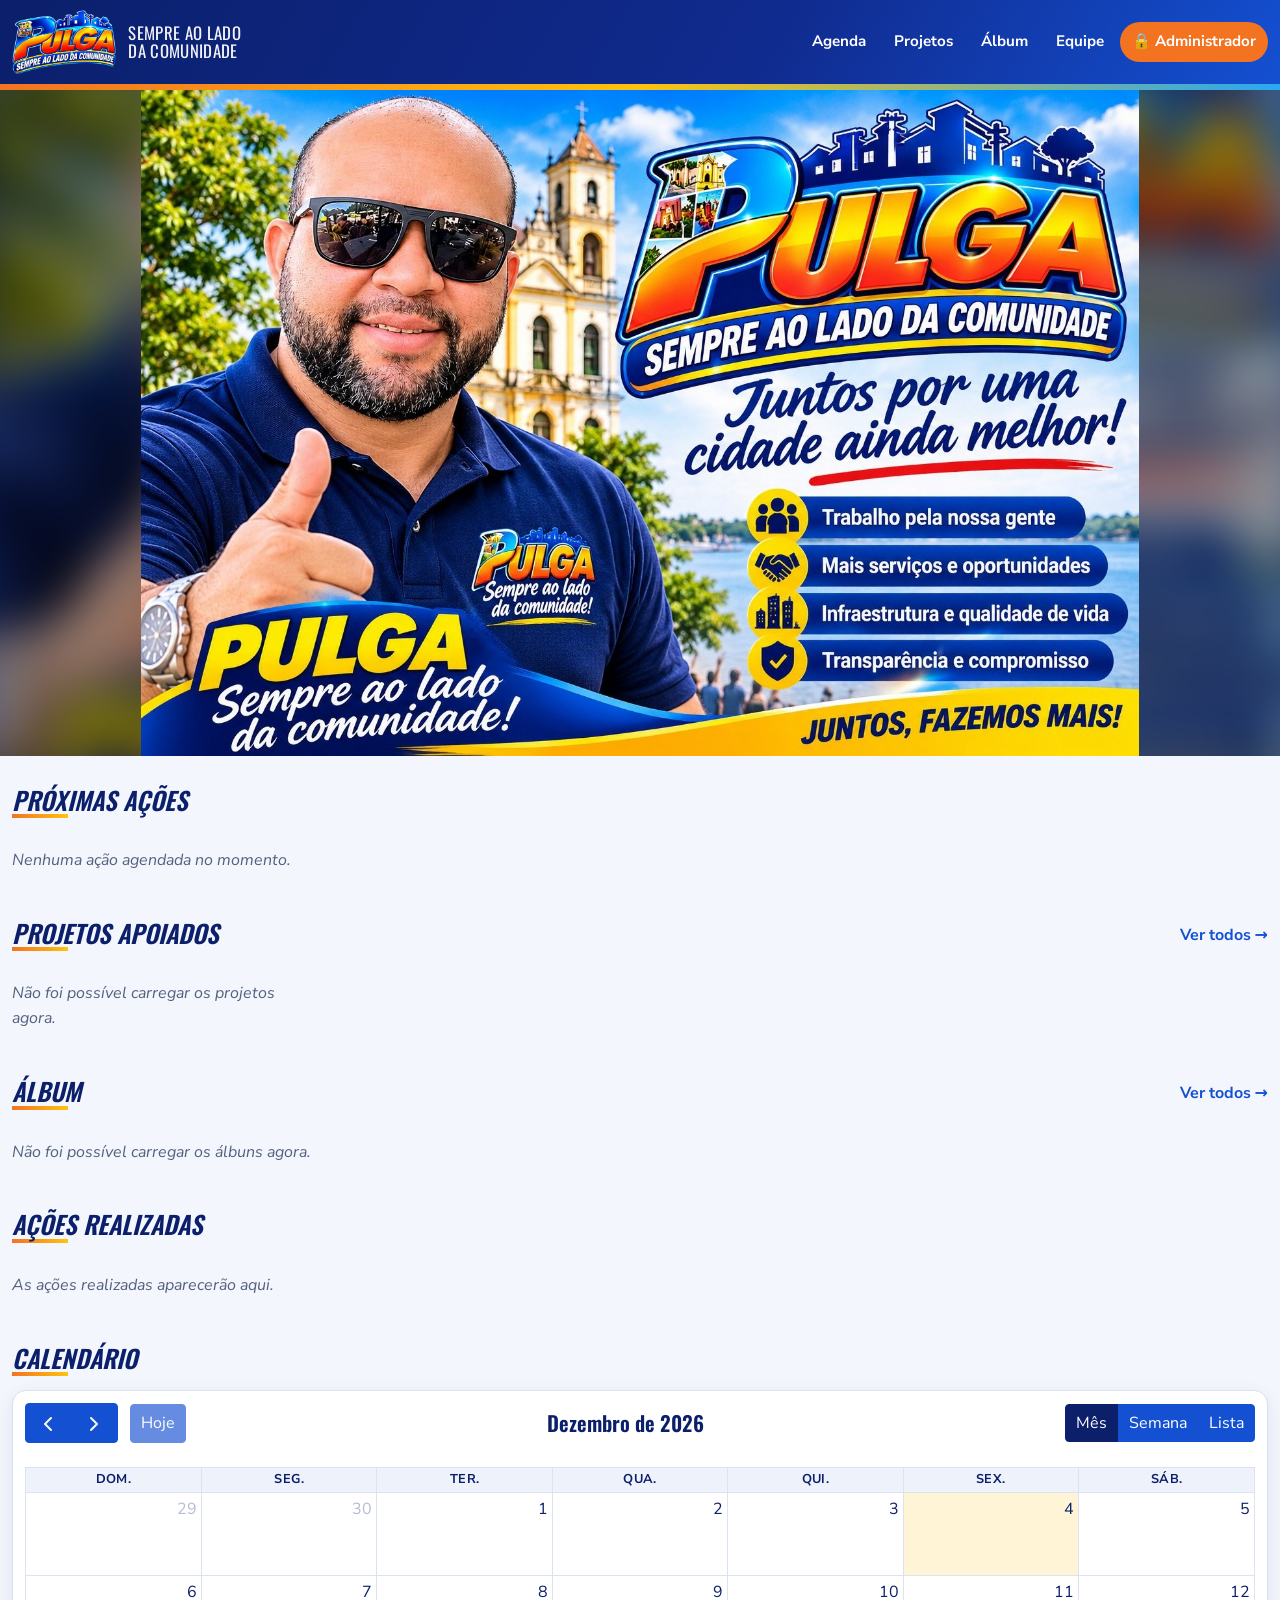
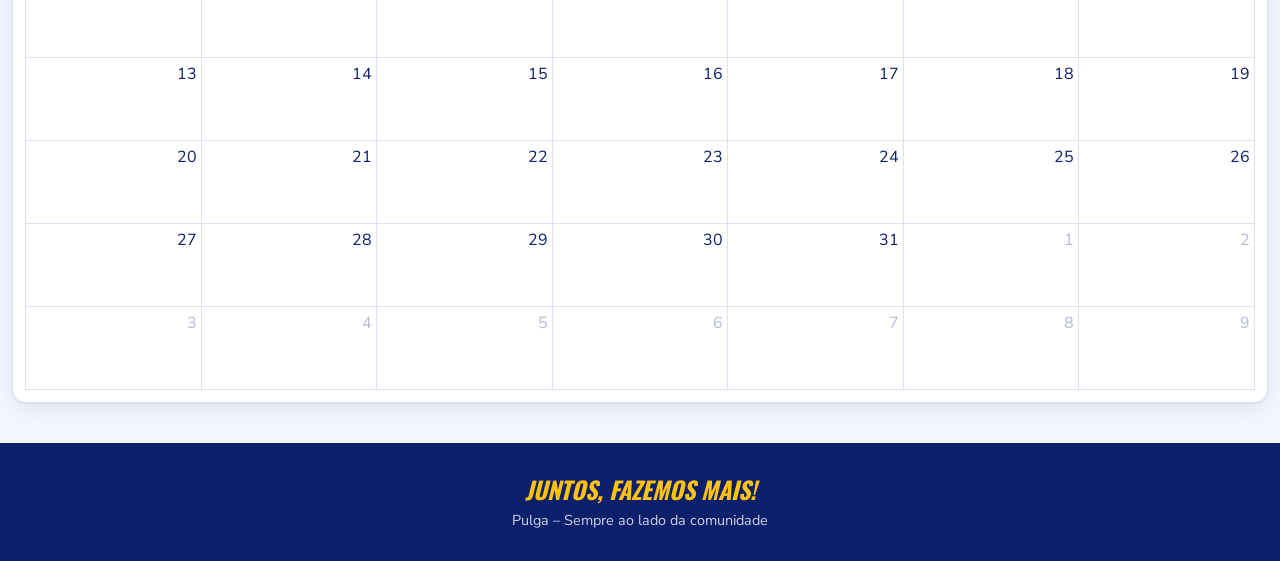
<file: index.html>
<!doctype html>
<html lang="pt-BR">
<head>
  <meta charset="utf-8">
  <meta name="viewport" content="width=device-width, initial-scale=1">
  <title>Pulga – Sempre ao lado da comunidade</title>
  <meta name="description" content="Agenda, projetos e ações do Pulga. Sempre ao lado da comunidade.">
  <meta property="og:title" content="Pulga – Sempre ao lado da comunidade">
  <meta property="og:description" content="Agenda, projetos e ações do Pulga.">
  <meta property="og:image" content="assets/arte-oficial.jpg">
  <link rel="icon" href="assets/logo-pulga.png">
  <link rel="preconnect" href="https://fonts.googleapis.com">
  <link rel="preconnect" href="https://fonts.gstatic.com" crossorigin>
  <link rel="stylesheet" href="https://fonts.googleapis.com/css2?family=Nunito+Sans:wght@400;700;800&family=Oswald:wght@500;600;700&display=swap">
  <link rel="stylesheet" href="css/estilo.css">
</head>
<body>
  <header id="topo"></header>

  <!-- Carrossel de fotos (largura toda). As fotos são cadastradas no Administrador. -->
  <div id="carrossel" class="carrossel" aria-roledescription="carrossel" aria-label="Fotos em destaque">
    <div class="carrossel-trilho">
      <div class="slide ativo"><div class="slide-fundo" style="background-image:url(assets/cartaz-pulga.jpg)"></div>
        <img src="assets/cartaz-pulga.jpg" alt="Pulga – Sempre ao lado da comunidade. Juntos por uma cidade ainda melhor!"></div>
    </div>
  </div>

  <main class="container">

    <div id="aviso-demo" class="aviso-teste" hidden>
      <strong>⚠️ VERSÃO DE TESTE: ainda não está ligada ao banco de dados</strong>
      Os eventos marcados como "(exemplo)" são só para mostrar como o site fica.
    </div>

    <section id="secao-agora" hidden>
      <div class="titulo-secao"><span class="pulso"></span><h2>Acontecendo agora</h2></div>
      <div id="lista-agora" class="grade"></div>
    </section>

    <section id="agenda">
      <div class="titulo-secao"><h2>Próximas ações</h2></div>
      <div id="lista-proximas" class="grade"></div>
    </section>

    <section>
      <div class="titulo-secao"><h2>Projetos apoiados</h2><a class="ver-mais" href="projetos.html">Ver todos →</a></div>
      <div id="lista-projetos" class="grade-albuns"></div>
    </section>

    <section>
      <div class="titulo-secao"><h2>Álbum</h2><a class="ver-mais" href="albuns.html">Ver todos →</a></div>
      <div id="lista-albuns" class="grade-albuns"></div>
    </section>

    <section>
      <div class="titulo-secao"><h2>Ações realizadas</h2></div>
      <div id="lista-passadas" class="grade"></div>
    </section>

    <section>
      <div class="titulo-secao"><h2>Calendário</h2></div>
      <div id="calendario"></div>
    </section>
  </main>

  <footer id="rodape"></footer>

  <dialog id="detalhes">
    <div class="dialog-corpo">
      <span id="d-etiqueta" class="etiqueta"></span>
      <h2 id="d-titulo"></h2>
      <p><strong>Quando:</strong> <span id="d-quando"></span></p>
      <p id="d-local-linha"><strong>Onde:</strong> <span id="d-local"></span></p>
      <p id="d-descricao"></p>
      <div class="acoes">
        <a id="d-album" class="botao" href="#" hidden>📌 Ver o projeto</a>
        <button class="botao secundario" onclick="document.getElementById('detalhes').close()">Fechar</button>
      </div>
    </div>
  </dialog>

  <script src="vendor/fullcalendar.min.js"></script>
  <script src="vendor/fullcalendar-pt-br.min.js"></script>
  <script src="vendor/supabase.js"></script>
  <script src="js/config.js"></script>
  <script src="js/layout.js"></script>
  <script src="js/db.js"></script>
  <script src="js/albuns.js"></script>
  <script src="js/carrossel.js"></script>
  <script src="js/publico.js"></script>
</body>
</html>
</file>
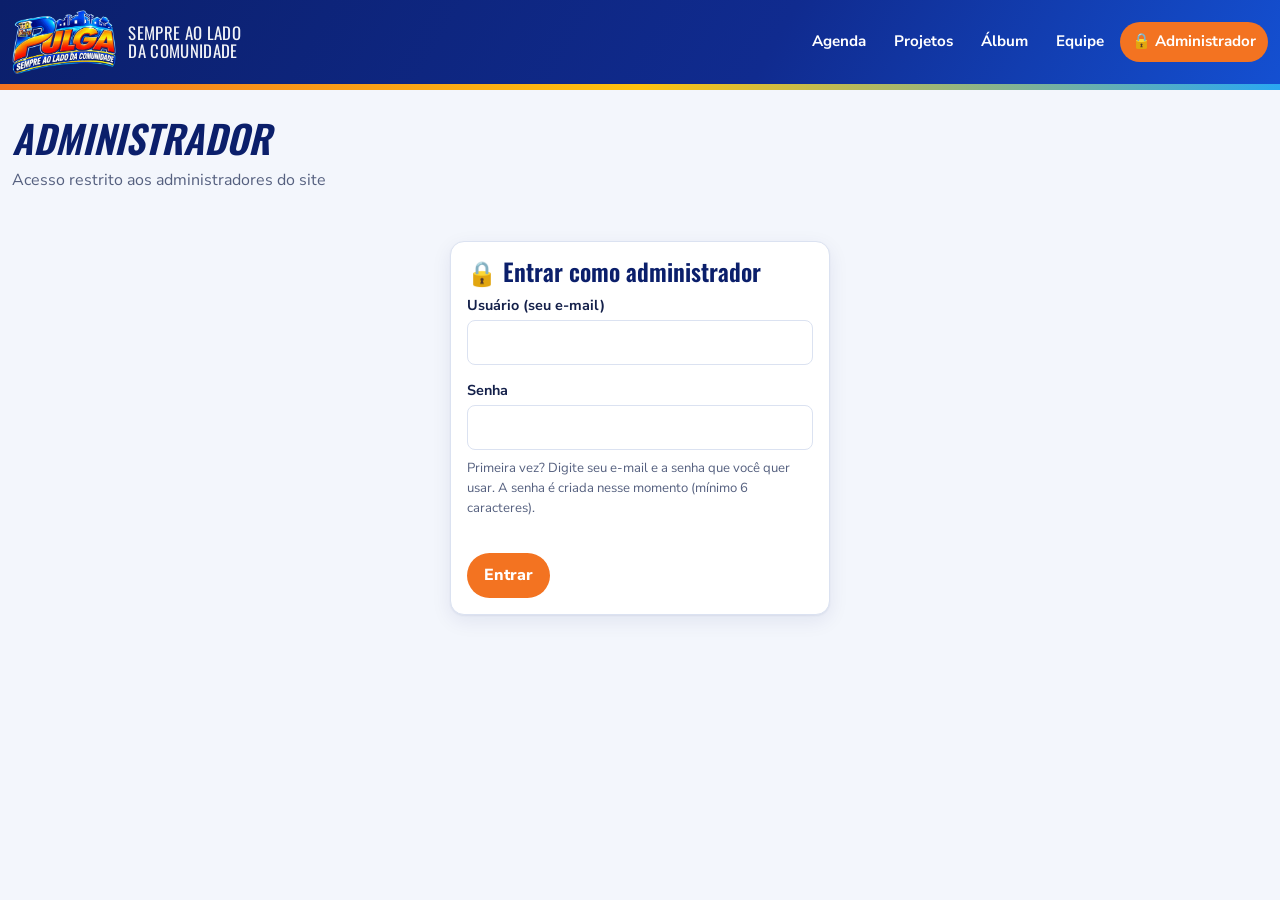
<file: admin.html>
<!doctype html>
<html lang="pt-BR">
<head>
  <meta charset="utf-8">
  <meta name="viewport" content="width=device-width, initial-scale=1">
  <title>Administrador – Pulga</title>
  <meta name="robots" content="noindex">
  <link rel="icon" href="assets/logo-pulga.png">
  <link rel="stylesheet" href="https://fonts.googleapis.com/css2?family=Nunito+Sans:wght@400;700;800&family=Oswald:wght@500;600;700&display=swap">
  <link rel="stylesheet" href="css/estilo.css">
</head>
<body>
  <header id="topo"></header>

  <main class="container">
    <div class="faixa" style="display:flex;justify-content:space-between;align-items:end;gap:12px;flex-wrap:wrap">
      <div><h1>Administrador</h1><p id="usuario-logado">Acesso restrito aos administradores do site</p></div>
      <button id="btn-sair" class="botao secundario pequeno" hidden>Sair</button>
    </div>
    <div id="aviso-demo" class="aviso-teste" hidden>
      <strong>⚠️ VERSÃO DE TESTE: ainda não está ligada ao banco de dados</strong>
      Esta cópia serve só para você ver como o site funciona. Nada do que você cadastrar aqui vai para a internet, e as senhas não são conferidas.
      O site de verdade passa a funcionar depois que o Supabase for ligado (estamos fazendo isso juntos).
    </div>

    <!-- LOGIN -->
    <div id="tela-login" class="cartao login" hidden>
      <h2>🔒 Entrar como administrador</h2>
      <form id="form-login">
        <div class="campo"><label for="l-email">Usuário (seu e-mail)</label><input id="l-email" type="email" required autocomplete="username"></div>
        <div class="campo"><label for="l-senha">Senha</label><input id="l-senha" type="password" minlength="6" required autocomplete="current-password"></div>
        <p class="dica" style="margin-top:-6px">Primeira vez? Digite seu e-mail e a senha que você quer usar. A senha é criada nesse momento (mínimo 6 caracteres).</p>
        <p id="erro-login" class="erro"></p>
        <button class="botao" type="submit">Entrar</button>
      </form>
    </div>

    <!-- PAINEL -->
    <div id="tela-painel" hidden>
      <nav class="abas">
        <button class="aba ativa" data-aba="eventos">📅 Agenda</button>
        <button class="aba" data-aba="carrossel">🖼️ Carrossel</button>
        <button class="aba" data-aba="projetos">📌 Projetos</button>
        <button class="aba" data-aba="albuns">📷 Álbuns e fotos</button>
        <button class="aba" data-aba="colaboradores">👥 Equipe</button>
        <button class="aba" data-aba="participantes">Participantes</button>
        <button class="aba" data-aba="admins" hidden>Administradores</button>
        <button class="aba" data-aba="log" hidden>Registro de atividades</button>
      </nav>

      <!-- EVENTOS -->
      <div id="painel-eventos" class="painel ativo">
        <div class="duas-colunas">
          <form id="form-evento" class="cartao">
            <h2 id="titulo-form-evento">Novo evento na agenda</h2>
            <input type="hidden" id="e-id">
            <div class="campo"><label for="e-titulo">Título *</label><input id="e-titulo" required></div>
            <div class="campo"><label for="e-inicio">Início *</label><input id="e-inicio" type="datetime-local" required></div>
            <div class="campo"><label for="e-fim">Fim</label><input id="e-fim" type="datetime-local"></div>
            <div class="linha">
              <div class="campo"><label for="e-local">Local</label><input id="e-local"></div>
              <div class="campo"><label for="e-categoria">Tipo</label>
                <select id="e-categoria">
                  <option>Ação</option><option>Visita</option><option>Reunião</option>
                  <option>Sessão</option><option>Audiência</option><option>Evento</option><option>Apoio a projeto</option>
                </select>
              </div>
            </div>
            <div class="campo"><label for="e-projeto">Faz parte de qual projeto?</label>
              <select id="e-projeto"><option value="">Nenhum</option></select>
              <div class="dica">Opcional. O evento aparece também na página do projeto.</div>
            </div>
            <div class="campo"><label for="e-descricao">Descrição</label><textarea id="e-descricao"></textarea></div>
            <div class="campo"><label>Colaboradores responsáveis</label><div id="e-colaboradores" class="lista-marcar"></div></div>
            <div class="campo"><label>Participantes</label><div id="e-participantes" class="lista-marcar"></div></div>
            <div class="campo"><label class="checkbox"><input id="e-publicado" type="checkbox" checked> Mostrar no site público</label></div>
            <p id="erro-evento" class="erro"></p>
            <div class="acoes">
              <button class="botao" type="submit">Salvar evento</button>
              <button class="botao secundario" type="button" id="btn-limpar-evento">Limpar</button>
            </div>
          </form>

          <div class="cartao">
            <h2>Eventos cadastrados</h2>
            <div class="tabela-wrap">
              <table>
                <thead><tr><th>Quando</th><th>Evento</th><th>Equipe / Público</th><th></th></tr></thead>
                <tbody id="tabela-eventos"></tbody>
              </table>
            </div>
          </div>
        </div>
      </div>

      <!-- CARROSSEL -->
      <div id="painel-carrossel" class="painel">
        <div class="cartao">
          <h2>Fotos do carrossel da página inicial</h2>
          <p class="dica" style="margin-top:0">As fotos passam sozinhas a cada 5 segundos, na ordem abaixo. Você pode colocar até <strong>50 fotos</strong>.
            Fotos deitadas (mais largas que altas) ficam melhores.</p>
          <div class="linha" style="align-items:end">
            <div class="campo">
              <label for="car-arquivos">Adicionar fotos (pode escolher várias de uma vez)</label>
              <input id="car-arquivos" type="file" accept="image/*" multiple>
            </div>
            <div class="campo"><strong id="car-contador"></strong></div>
          </div>
          <p id="erro-carrossel" class="erro"></p>
          <div id="lista-carrossel" class="lista-carrossel"></div>
        </div>
      </div>

      <!-- PROJETOS -->
      <div id="painel-projetos" class="painel">
        <div class="duas-colunas">
          <form id="form-projeto" class="cartao">
            <h2 id="titulo-form-projeto">Novo projeto</h2>
            <input type="hidden" id="p-id">
            <input type="hidden" id="p-capa-url">
            <div class="campo"><label for="p-titulo">Nome do projeto *</label><input id="p-titulo" required placeholder="Ex.: Novos Bambas 2026"></div>
            <div class="campo"><label for="p-data">Data</label><input id="p-data" type="date"></div>
            <div class="campo"><label for="p-descricao">Sobre o projeto</label><textarea id="p-descricao" placeholder="Conte o que é o projeto e como o Pulga apoia."></textarea></div>
            <div class="campo">
              <label for="p-capa">Foto de capa</label>
              <img id="p-capa-previa" class="miniatura" alt="" hidden style="width:96px;height:120px;margin-bottom:6px">
              <input id="p-capa" type="file" accept="image/*">
            </div>
            <div class="campo"><label class="checkbox"><input id="p-publicado" type="checkbox" checked> Mostrar no site</label></div>
            <p id="erro-projeto" class="erro"></p>
            <div class="acoes">
              <button class="botao" type="submit">Salvar projeto</button>
              <button class="botao secundario" type="button" id="btn-limpar-projeto">Limpar</button>
            </div>
          </form>
          <div class="cartao">
            <h2>Projetos cadastrados</h2>
            <div class="tabela-wrap"><table>
              <thead><tr><th></th><th>Projeto</th><th></th></tr></thead>
              <tbody id="tabela-projetos"></tbody>
            </table></div>
          </div>
        </div>
      </div>

      <!-- ÁLBUNS -->
      <div id="painel-albuns" class="painel">
        <div class="duas-colunas">
          <form id="form-album" class="cartao">
            <h2 id="titulo-form-album">Novo álbum</h2>
            <input type="hidden" id="al-id">
            <input type="hidden" id="al-capa-url">
            <div class="campo"><label for="al-titulo">Nome do álbum *</label><input id="al-titulo" required placeholder="Ex.: Mutirão no bairro Centro"></div>
            <div class="campo"><label for="al-data">Data</label><input id="al-data" type="date"></div>
            <div class="campo"><label for="al-projeto">É de algum projeto?</label>
              <select id="al-projeto"><option value="">Não, é um álbum avulso</option></select>
            </div>
            <div class="campo"><label for="al-descricao">Descrição</label><textarea id="al-descricao"></textarea></div>
            <div class="campo">
              <label for="al-capa">Foto de capa</label>
              <img id="al-capa-previa" class="miniatura" alt="" hidden style="width:96px;height:120px;margin-bottom:6px">
              <input id="al-capa" type="file" accept="image/*">
              <div class="dica">Se não escolher, a primeira foto enviada vira a capa.</div>
            </div>
            <div class="campo"><label class="checkbox"><input id="al-publicado" type="checkbox" checked> Mostrar no site</label></div>
            <p id="erro-album" class="erro"></p>
            <div class="acoes">
              <button class="botao" type="submit">Salvar álbum</button>
              <button class="botao secundario" type="button" id="btn-limpar-album">Limpar</button>
            </div>
          </form>

          <div>
            <div class="cartao">
              <h2>Álbuns cadastrados</h2>
              <div class="tabela-wrap"><table>
                <thead><tr><th></th><th>Álbum</th><th>Fotos/vídeos</th><th></th></tr></thead>
                <tbody id="tabela-albuns"></tbody>
              </table></div>
            </div>

            <div id="gerenciar-midias" class="cartao gerenciar-midias" hidden>
              <h2>Fotos e vídeos: <span id="m-album-nome"></span></h2>
              <div class="linha">
                <div class="campo">
                  <label for="m-arquivos">Enviar fotos ou vídeos do computador/celular</label>
                  <input id="m-arquivos" type="file" accept="image/*,video/*" multiple>
                  <div class="dica">Pode escolher várias de uma vez. Fotos são reduzidas automaticamente. Vídeos até 50 MB.</div>
                </div>
                <form id="form-video" class="campo">
                  <label for="m-link">Ou colar link de vídeo (YouTube)</label>
                  <input id="m-link" type="url" placeholder="https://youtube.com/watch?v=...">
                  <div class="acoes"><button class="botao azul pequeno" type="submit">Adicionar vídeo</button></div>
                </form>
              </div>
              <div class="campo"><label for="m-legenda">Legenda (opcional, vale para os próximos envios)</label><input id="m-legenda"></div>
              <p id="erro-midia" class="erro"></p>
              <div id="galeria-admin" class="galeria-admin"></div>
            </div>
          </div>
        </div>
      </div>

      <!-- COLABORADORES -->
      <div id="painel-colaboradores" class="painel">
        <div class="duas-colunas">
          <form id="form-colaboradores" class="cartao" data-tabela="colaboradores">
            <h2 id="titulo-form-equipe">Novo membro da equipe</h2>
            <input type="hidden" name="id">
            <input type="hidden" name="foto_url">
            <input type="hidden" name="foto_caminho">
            <div class="campo"><label>Nome *</label><input name="nome" required></div>
            <div class="campo"><label>Função</label><input name="funcao" placeholder="Ex.: assessor, voluntário, coordenador"></div>
            <div class="campo">
              <label for="col-foto">Foto</label>
              <div style="display:flex;align-items:center;gap:12px">
                <img id="col-foto-previa" class="foto-equipe-previa" alt="" hidden>
                <button type="button" id="btn-remover-foto" class="botao perigo pequeno" hidden>Remover foto</button>
              </div>
              <input id="col-foto" type="file" accept="image/*">
              <div class="dica">Para trocar a foto, é só escolher outra e salvar.</div>
            </div>
            <div class="linha">
              <div class="campo"><label>Telefone</label><input name="telefone" type="tel"></div>
              <div class="campo"><label>E-mail</label><input name="email" type="email"></div>
            </div>
            <div class="dica" style="margin:-6px 0 12px">Telefone e e-mail nunca aparecem no site público.</div>
            <div class="linha">
              <div class="campo"><label class="checkbox"><input name="mostrar_no_site" type="checkbox" checked> Mostrar na página "Equipe"</label></div>
              <div class="campo"><label>Ordem na página</label><input name="ordem" type="number" value="0"></div>
            </div>
            <p class="erro"></p>
            <div class="acoes">
              <button class="botao" type="submit">Salvar</button>
              <button class="botao secundario" type="reset">Limpar</button>
            </div>
          </form>
          <div class="cartao">
            <h2>Equipe cadastrada</h2>
            <div class="tabela-wrap"><table>
              <thead><tr><th>Nome</th><th>Função</th><th>Contato</th><th></th></tr></thead>
              <tbody id="tabela-colaboradores"></tbody>
            </table></div>
          </div>
        </div>
      </div>

      <!-- PARTICIPANTES -->
      <div id="painel-participantes" class="painel">
        <div class="duas-colunas">
          <form id="form-participantes" class="cartao" data-tabela="participantes">
            <h2>Participante</h2>
            <input type="hidden" name="id">
            <div class="campo"><label>Nome *</label><input name="nome" required></div>
            <div class="campo"><label>Bairro</label><input name="bairro"></div>
            <div class="linha">
              <div class="campo"><label>Telefone</label><input name="telefone" type="tel"></div>
              <div class="campo"><label>E-mail</label><input name="email" type="email"></div>
            </div>
            <p class="erro"></p>
            <div class="acoes">
              <button class="botao" type="submit">Salvar</button>
              <button class="botao secundario" type="reset">Limpar</button>
            </div>
          </form>
          <div class="cartao">
            <h2>Participantes cadastrados</h2>
            <div class="tabela-wrap"><table>
              <thead><tr><th>Nome</th><th>Bairro</th><th>Contato</th><th></th></tr></thead>
              <tbody id="tabela-participantes"></tbody>
            </table></div>
          </div>
        </div>
      </div>

      <!-- ADMINISTRADORES -->
      <div id="painel-admins" class="painel">
        <div class="duas-colunas">
          <form id="form-admin" class="cartao">
            <h2>Novo administrador</h2>
            <p class="dica" style="margin-top:0">Administradores podem cadastrar eventos, álbuns, fotos, vídeos, equipe e participantes. Só você, como administrador geral, pode autorizar ou remover administradores.</p>
            <div class="campo"><label for="a-nome">Nome</label><input id="a-nome"></div>
            <div class="campo"><label for="a-email">E-mail *</label><input id="a-email" type="email" required></div>
            <p id="erro-admin" class="erro"></p>
            <button class="botao" type="submit">Autorizar</button>
            <div class="dica" style="margin-top:12px">Depois de autorizar, avise a pessoa: ela clica em <strong>Administrador</strong>, digita este e-mail e a senha que quiser. A senha é criada nesse primeiro acesso.</div>
          </form>
          <div class="cartao">
            <h2>Administradores</h2>
            <div class="tabela-wrap"><table>
              <thead><tr><th>Nome</th><th>E-mail</th><th>Nível</th><th></th></tr></thead>
              <tbody id="tabela-admins"></tbody>
            </table></div>
          </div>
        </div>
      </div>

      <!-- REGISTRO DE ATIVIDADES -->
      <div id="painel-log" class="painel">
        <div class="cartao">
          <div style="display:flex;justify-content:space-between;align-items:center;gap:10px;flex-wrap:wrap">
            <h2 style="margin:0">Registro de atividades</h2>
            <div style="display:flex;gap:8px;flex-wrap:wrap">
              <select id="log-filtro" style="width:auto"><option value="">Todas as pessoas</option></select>
              <button class="botao secundario pequeno" id="btn-atualizar-log" type="button">Atualizar</button>
            </div>
          </div>
          <p class="dica">Tudo o que for criado, editado ou apagado fica registrado aqui automaticamente, com quem fez e quando. Ninguém consegue apagar este registro pelo site.</p>
          <div class="tabela-wrap"><table>
            <thead><tr><th>Quando</th><th>Quem</th><th>O que fez</th><th>Item</th></tr></thead>
            <tbody id="tabela-log"></tbody>
          </table></div>
        </div>
      </div>
    </div>
  </main>

  <div id="mensagem" class="mensagem"></div>
  <input id="troca-foto" type="file" accept="image/*" hidden>
  <input id="troca-slide" type="file" accept="image/*" hidden>

  <script src="vendor/supabase.js"></script>
  <script src="js/config.js"></script>
  <script src="js/layout.js"></script>
  <script src="js/db.js"></script>
  <script src="js/admin.js"></script>
</body>
</html>
</file>
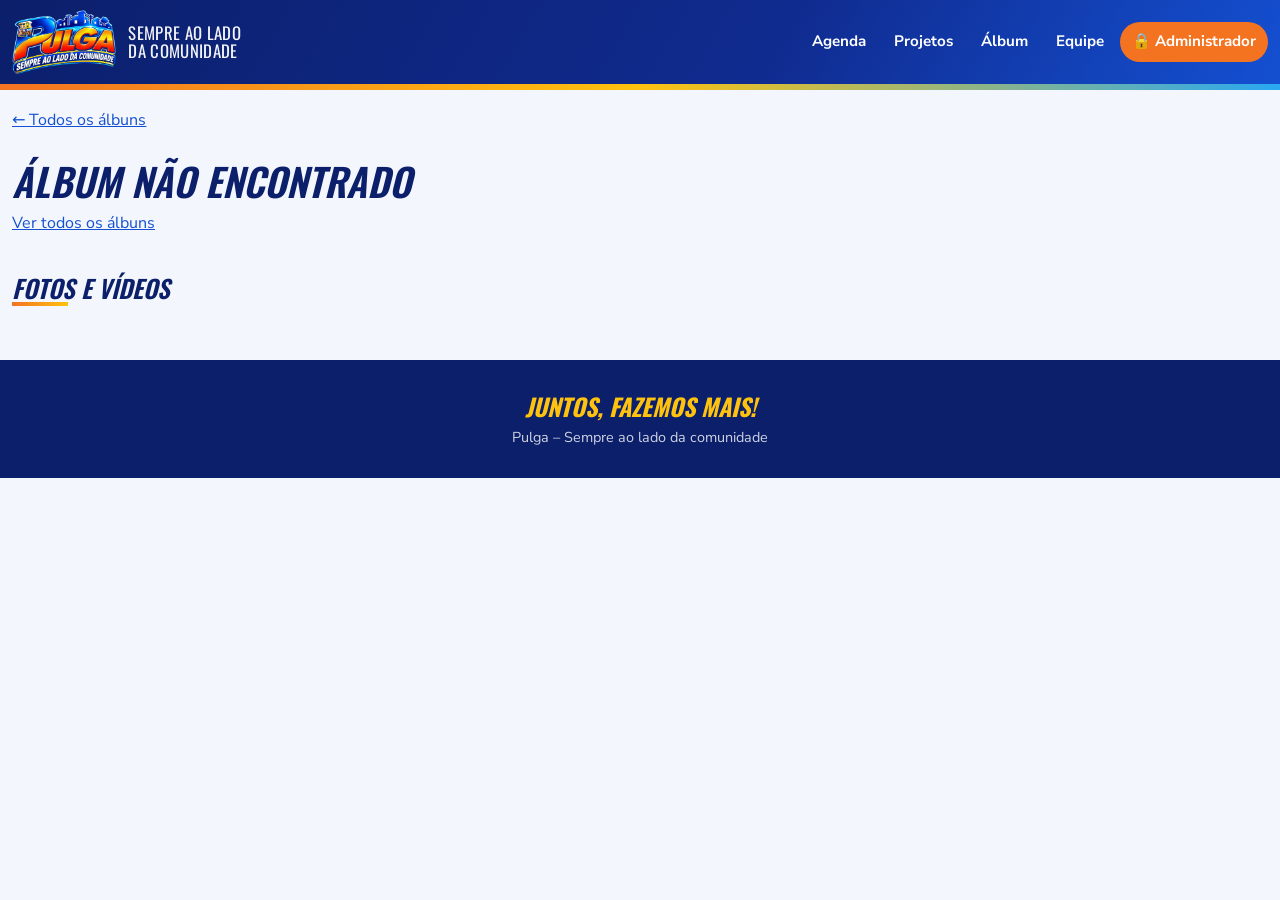
<file: album.html>
<!doctype html>
<html lang="pt-BR">
<head>
  <meta charset="utf-8">
  <meta name="viewport" content="width=device-width, initial-scale=1">
  <title>Álbum – Pulga</title>
  <link rel="icon" href="assets/logo-pulga.png">
  <link rel="preconnect" href="https://fonts.googleapis.com">
  <link rel="preconnect" href="https://fonts.gstatic.com" crossorigin>
  <link rel="stylesheet" href="https://fonts.googleapis.com/css2?family=Nunito+Sans:wght@400;700;800&family=Oswald:wght@500;600;700&display=swap">
  <link rel="stylesheet" href="css/estilo.css">
</head>
<body>
  <header id="topo"></header>
  <main class="container">
    <p style="margin:18px 0 0"><a href="albuns.html">← Todos os álbuns</a></p>
    <div id="album" class="faixa"><p class="vazio">Carregando…</p></div>

    <section>
      <div class="titulo-secao"><h2>Fotos e vídeos</h2></div>
      <div id="galeria" class="galeria"></div>
    </section>
  </main>
  <footer id="rodape"></footer>

  <dialog id="visualizador" class="visualizador">
    <button class="botao secundario pequeno fechar" onclick="document.getElementById('visualizador').close()">✕ Fechar</button>
    <div class="dialog-corpo" id="visualizador-corpo"></div>
  </dialog>

  <script src="vendor/supabase.js"></script>
  <script src="js/config.js"></script>
  <script src="js/layout.js"></script>
  <script src="js/db.js"></script>
  <script src="js/album.js"></script>
</body>
</html>
</file>
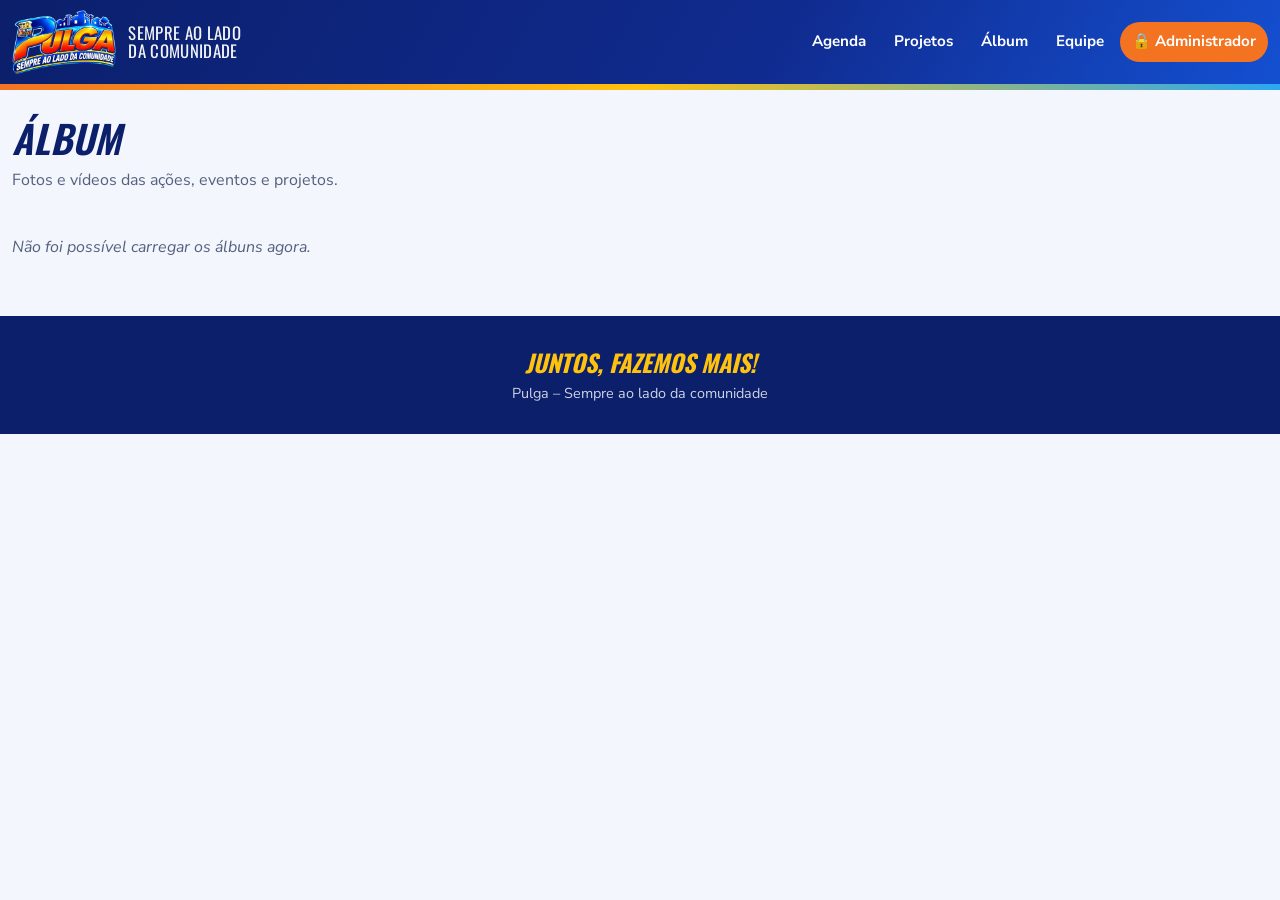
<file: albuns.html>
<!doctype html>
<html lang="pt-BR">
<head>
  <meta charset="utf-8">
  <meta name="viewport" content="width=device-width, initial-scale=1">
  <title>Álbum – Pulga</title>
  <link rel="icon" href="assets/logo-pulga.png">
  <link rel="preconnect" href="https://fonts.googleapis.com">
  <link rel="preconnect" href="https://fonts.gstatic.com" crossorigin>
  <link rel="stylesheet" href="https://fonts.googleapis.com/css2?family=Nunito+Sans:wght@400;700;800&family=Oswald:wght@500;600;700&display=swap">
  <link rel="stylesheet" href="css/estilo.css">
</head>
<body>
  <header id="topo"></header>
  <main class="container">
    <div class="faixa">
      <h1>Álbum</h1>
      <p>Fotos e vídeos das ações, eventos e projetos.</p>
    </div>
    <section style="margin-top:18px">
      <div id="lista-albuns" class="grade-albuns"></div>
    </section>
  </main>
  <footer id="rodape"></footer>

  <script src="vendor/supabase.js"></script>
  <script src="js/config.js"></script>
  <script src="js/layout.js"></script>
  <script src="js/db.js"></script>
  <script src="js/albuns.js"></script>
  <script>ALBUNS.desenharLista(document.getElementById("lista-albuns"));</script>
</body>
</html>
</file>
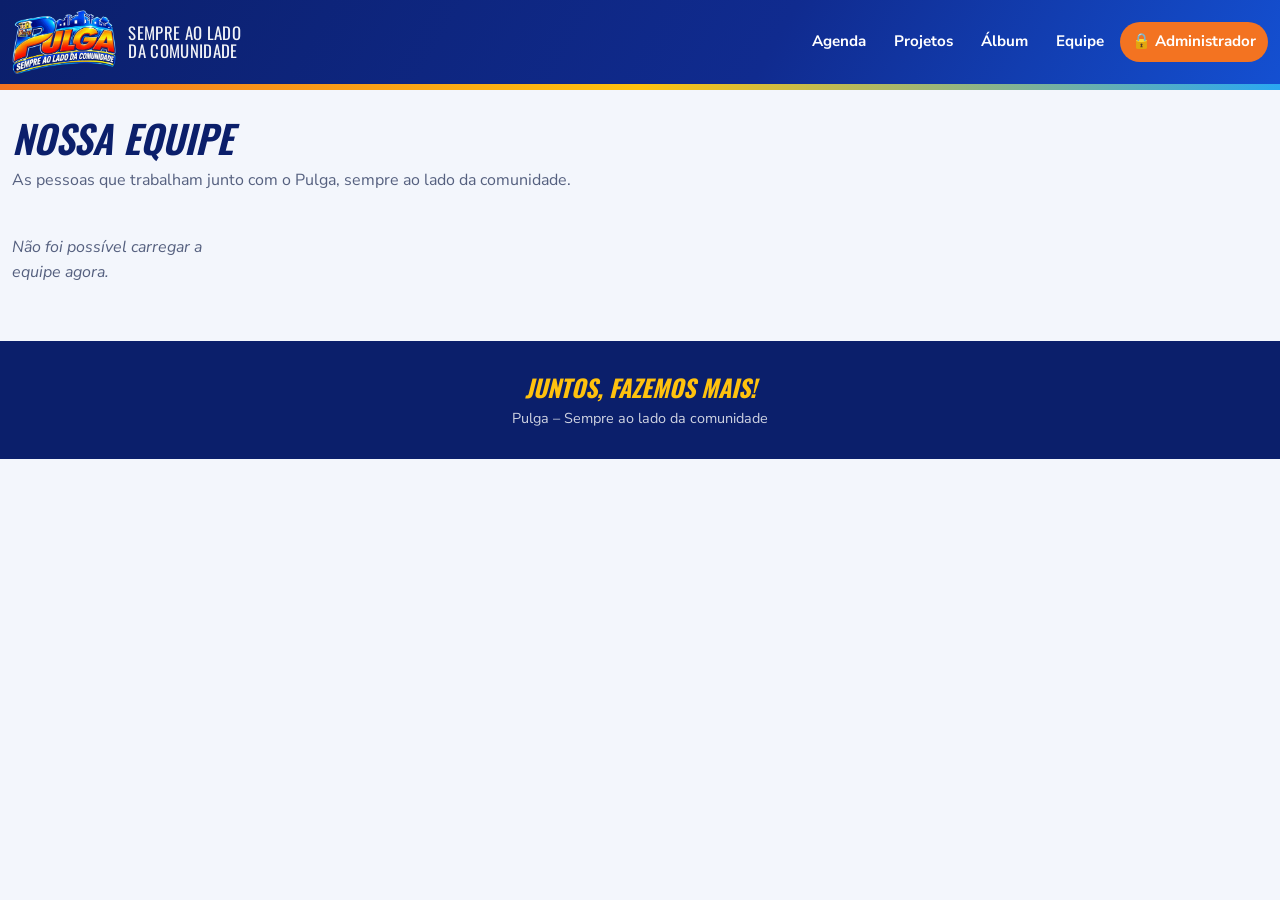
<file: equipe.html>
<!doctype html>
<html lang="pt-BR">
<head>
  <meta charset="utf-8">
  <meta name="viewport" content="width=device-width, initial-scale=1">
  <title>Equipe – Pulga</title>
  <link rel="icon" href="assets/logo-pulga.png">
  <link rel="preconnect" href="https://fonts.googleapis.com">
  <link rel="preconnect" href="https://fonts.gstatic.com" crossorigin>
  <link rel="stylesheet" href="https://fonts.googleapis.com/css2?family=Nunito+Sans:wght@400;700;800&family=Oswald:wght@500;600;700&display=swap">
  <link rel="stylesheet" href="css/estilo.css">
</head>
<body>
  <header id="topo"></header>
  <main class="container">
    <div class="faixa">
      <h1>Nossa equipe</h1>
      <p>As pessoas que trabalham junto com o Pulga, sempre ao lado da comunidade.</p>
    </div>
    <section style="margin-top:18px">
      <div id="lista-equipe" class="grade-equipe"></div>
    </section>
  </main>
  <footer id="rodape"></footer>

  <script src="vendor/supabase.js"></script>
  <script src="js/config.js"></script>
  <script src="js/layout.js"></script>
  <script src="js/db.js"></script>
  <script src="js/equipe.js"></script>
</body>
</html>
</file>
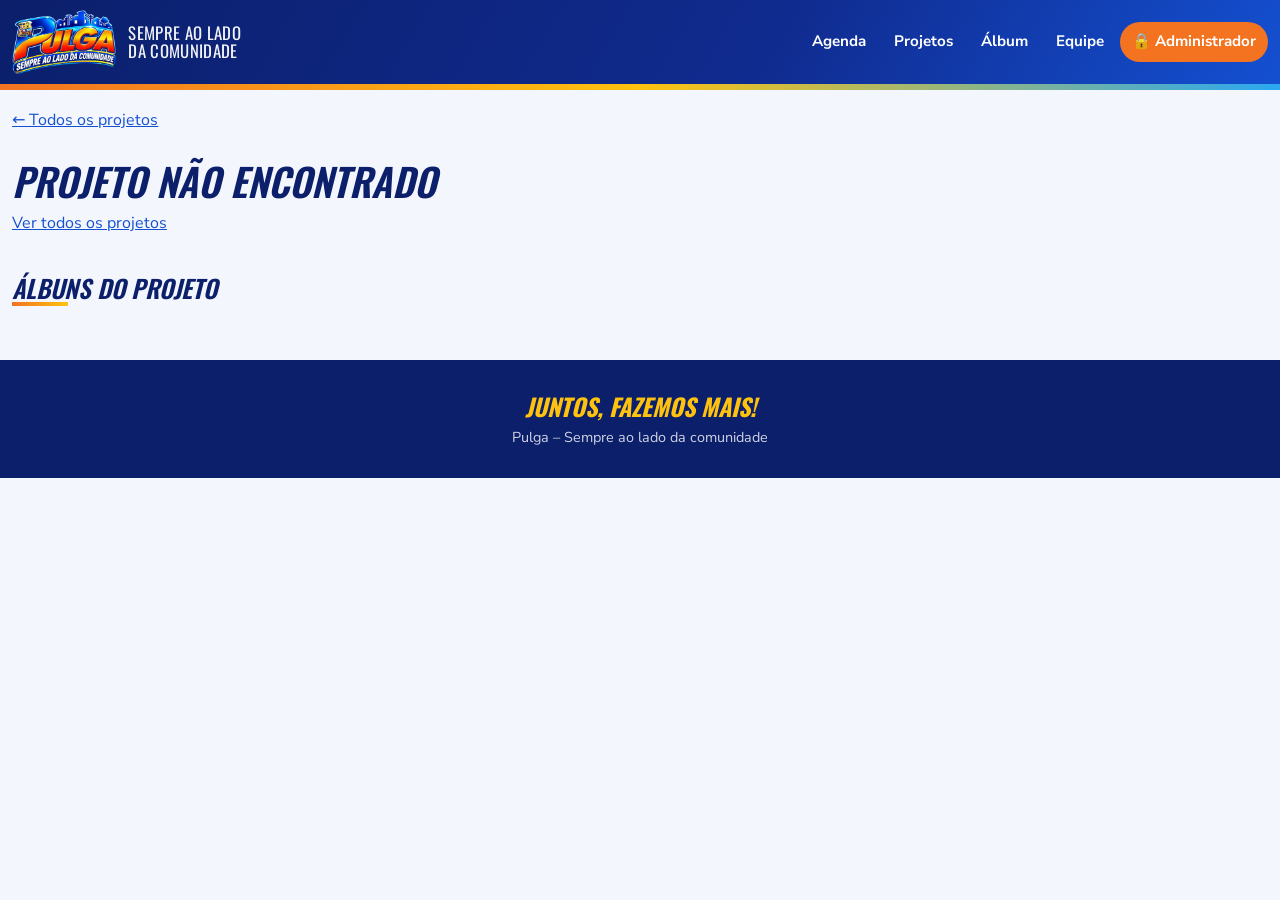
<file: projeto.html>
<!doctype html>
<html lang="pt-BR">
<head>
  <meta charset="utf-8">
  <meta name="viewport" content="width=device-width, initial-scale=1">
  <title>Projeto – Pulga</title>
  <link rel="icon" href="assets/logo-pulga.png">
  <link rel="preconnect" href="https://fonts.googleapis.com">
  <link rel="preconnect" href="https://fonts.gstatic.com" crossorigin>
  <link rel="stylesheet" href="https://fonts.googleapis.com/css2?family=Nunito+Sans:wght@400;700;800&family=Oswald:wght@500;600;700&display=swap">
  <link rel="stylesheet" href="css/estilo.css">
</head>
<body>
  <header id="topo"></header>
  <main class="container">
    <p style="margin:18px 0 0"><a href="projetos.html">← Todos os projetos</a></p>
    <div id="album" class="faixa"><p class="vazio">Carregando…</p></div>

    <section id="secao-eventos" hidden>
      <div class="titulo-secao"><h2>Agenda do projeto</h2></div>
      <div id="eventos" class="grade"></div>
    </section>

    <section>
      <div class="titulo-secao"><h2>Álbuns do projeto</h2></div>
      <div id="albuns" class="grade-albuns"></div>
    </section>
  </main>
  <footer id="rodape"></footer>


  <script src="vendor/supabase.js"></script>
  <script src="js/config.js"></script>
  <script src="js/layout.js"></script>
  <script src="js/db.js"></script>
  <script src="js/albuns.js"></script>
  <script src="js/projeto.js"></script>
</body>
</html>
</file>
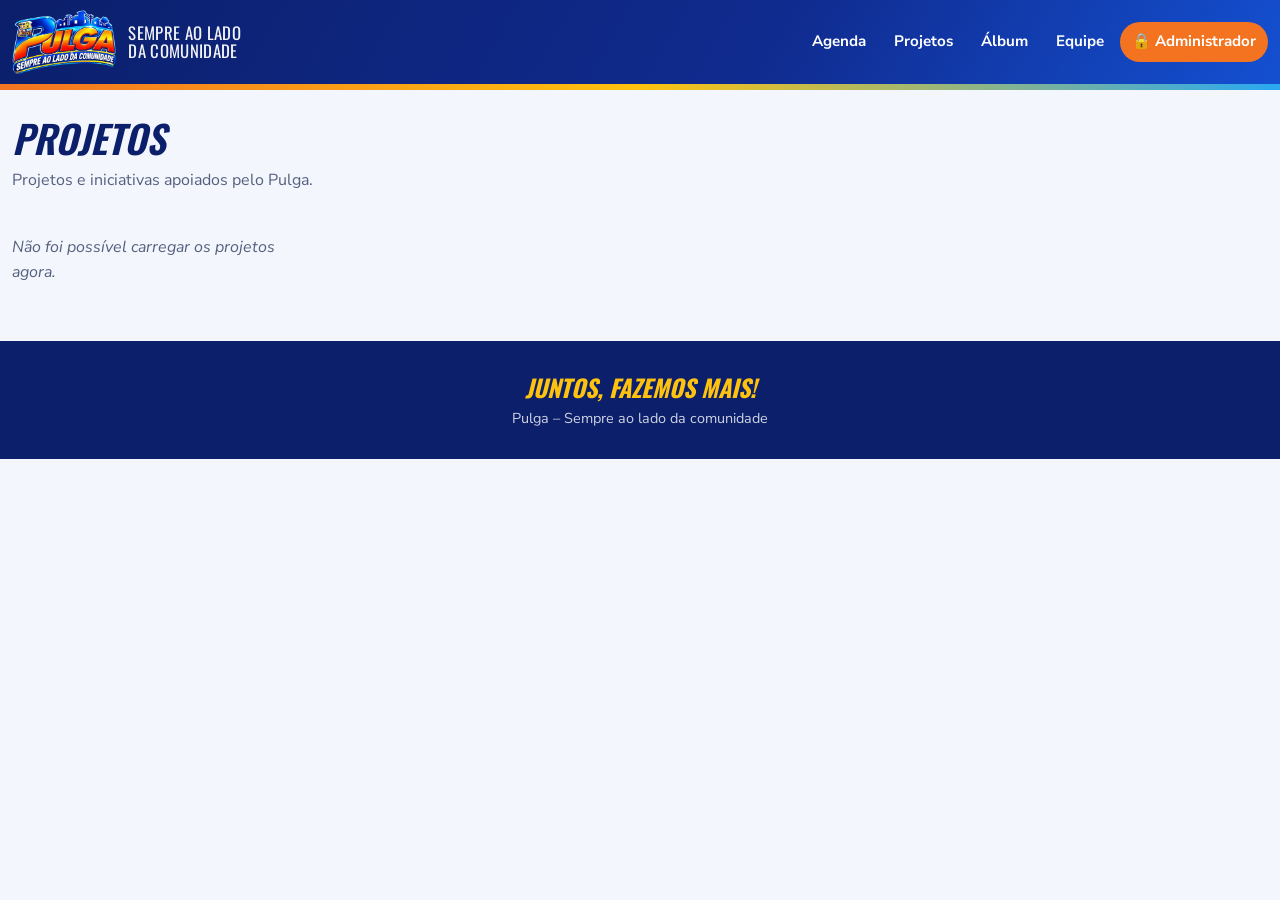
<file: projetos.html>
<!doctype html>
<html lang="pt-BR">
<head>
  <meta charset="utf-8">
  <meta name="viewport" content="width=device-width, initial-scale=1">
  <title>Projetos – Pulga</title>
  <link rel="icon" href="assets/logo-pulga.png">
  <link rel="preconnect" href="https://fonts.googleapis.com">
  <link rel="preconnect" href="https://fonts.gstatic.com" crossorigin>
  <link rel="stylesheet" href="https://fonts.googleapis.com/css2?family=Nunito+Sans:wght@400;700;800&family=Oswald:wght@500;600;700&display=swap">
  <link rel="stylesheet" href="css/estilo.css">
</head>
<body>
  <header id="topo"></header>
  <main class="container">
    <div class="faixa">
      <h1>Projetos</h1>
      <p>Projetos e iniciativas apoiados pelo Pulga.</p>
    </div>
    <section style="margin-top:18px">
      <div id="lista-projetos" class="grade-albuns"></div>
    </section>
  </main>
  <footer id="rodape"></footer>

  <script src="vendor/supabase.js"></script>
  <script src="js/config.js"></script>
  <script src="js/layout.js"></script>
  <script src="js/db.js"></script>
  <script src="js/albuns.js"></script>
  <script>ALBUNS.desenharProjetos(document.getElementById("lista-projetos"));</script>
</body>
</html>
</file>
<file: css/estilo.css>
/* =====================================================================
   Cores e fontes do site (seguem as artes oficiais do Pulga).
   Para mudar a identidade visual, troque os valores abaixo.
   ===================================================================== */
:root {
  --azul-escuro: #0b1f6b;
  --azul: #1450d2;
  --azul-claro: #29a8f2;
  --laranja: #f37321;
  --laranja-escuro: #d85a0c;
  --amarelo: #ffc20e;

  --fundo: #f3f6fc;
  --cartao: #ffffff;
  --texto: #14204a;
  --texto-suave: #55607f;
  --borda: #dbe2f1;
  --raio: 14px;
  --sombra: 0 1px 2px rgba(11,31,107,.06), 0 6px 20px rgba(11,31,107,.08);
  --fonte-titulo: "Oswald", "Arial Narrow", Impact, sans-serif;
  --fonte-texto: "Nunito Sans", system-ui, -apple-system, "Segoe UI", Roboto, sans-serif;
}

* { box-sizing: border-box; }
[hidden] { display: none !important; }
html, body { margin: 0; }
body { font-family: var(--fonte-texto); background: var(--fundo); color: var(--texto); line-height: 1.55; }
a { color: var(--azul); }
img { max-width: 100%; display: block; }
h1, h2, h3 { font-family: var(--fonte-titulo); line-height: 1.15; margin: 0 0 .5rem; font-weight: 600; }

/* Largura do conteúdo: quase a tela toda, com só um espacinho nas laterais */
.container { max-width: 1800px; margin: 0 auto; padding: 0 12px; }

/* ---------------- Topo ---------------- */
.topo {
  background: linear-gradient(120deg, var(--azul-escuro) 0%, #102b8f 60%, var(--azul) 100%);
  color: #fff; position: relative;
}
.topo::after {
  content: ""; display: block; height: 6px;
  background: linear-gradient(90deg, var(--laranja) 0%, var(--amarelo) 50%, var(--azul-claro) 100%);
}
.topo .container { display: flex; justify-content: space-between; align-items: center; gap: 12px 20px; padding-top: 10px; padding-bottom: 10px; flex-wrap: wrap; }
.marca { display: flex; align-items: center; gap: 12px; color: #fff; text-decoration: none; }
.marca img { height: 64px; width: auto; }
.marca span { font-family: var(--fonte-titulo); font-size: 1.05rem; letter-spacing: .02em; text-transform: uppercase; line-height: 1.1; opacity: .95; }
.menu { display: flex; gap: 4px; flex-wrap: wrap; }
.menu a {
  color: #fff; text-decoration: none; font-weight: 700; font-size: .95rem; padding: 8px 12px; border-radius: 999px;
}
.menu a:hover { background: rgba(255,255,255,.12); }
.menu a.destaque { background: var(--laranja); }
.menu a.destaque:hover { background: var(--laranja-escuro); }
@media (max-width: 560px) {
  .marca img { height: 52px; }
  .marca span { display: none; }
  .menu a { padding: 6px 10px; font-size: .88rem; }
}

/* Faixa de título das páginas internas */
.faixa { padding: 26px 0 8px; }
.faixa h1 { font-size: clamp(1.7rem, 4.5vw, 2.4rem); text-transform: uppercase; font-style: italic; color: var(--azul-escuro); }
.faixa p { margin: 0; color: var(--texto-suave); }

/* ---------------- Capa (página inicial) ---------------- */
.capa { padding: 22px 0 6px; }
.capa img { width: 100%; border-radius: var(--raio); box-shadow: var(--sombra); aspect-ratio: 3 / 2; object-fit: cover; }
/* (faixa de pilares opcional) */
.pilares { display: grid; grid-template-columns: repeat(4, 1fr); gap: 10px; margin-top: 14px; }
.pilar {
  background: var(--azul-escuro); color: #fff; border-radius: 999px; padding: 8px 14px 8px 8px;
  display: flex; align-items: center; gap: 10px; font-weight: 700; font-size: .9rem; line-height: 1.2;
}
.pilar b { flex: none; width: 34px; height: 34px; border-radius: 50%; background: var(--amarelo); color: var(--azul-escuro);
           display: grid; place-items: center; font-size: 1rem; }
@media (max-width: 860px) { /* (faixa de pilares opcional) */
.pilares { grid-template-columns: 1fr 1fr; } }
@media (max-width: 420px) { /* (faixa de pilares opcional) */
.pilares { grid-template-columns: 1fr; } }

.aviso-demo {
  background: #fff6dc; border: 1px solid #f6d77f; color: #6b4e00;
  padding: 10px 14px; border-radius: var(--raio); margin: 16px 0 0; font-size: .92rem;
}

main { padding: 12px 0 48px; }
section { margin: 30px 0 0; }
.titulo-secao { display: flex; align-items: center; gap: 10px; margin-bottom: 14px; flex-wrap: wrap; }
.titulo-secao h2 {
  font-size: 1.55rem; margin: 0; text-transform: uppercase; font-style: italic; color: var(--azul-escuro);
  padding-bottom: 4px; background: linear-gradient(90deg, var(--laranja), var(--amarelo)) left bottom / 56px 4px no-repeat;
}
.titulo-secao .ver-mais { margin-left: auto; font-weight: 700; text-decoration: none; }

/* ---------------- Cartões de eventos ---------------- */
.grade { display: grid; grid-template-columns: repeat(auto-fill, minmax(260px, 1fr)); gap: 14px; }
.cartao { background: var(--cartao); border: 1px solid var(--borda); border-radius: var(--raio); padding: 16px; box-shadow: var(--sombra); }
.evento {
  cursor: pointer; transition: transform .12s, box-shadow .12s; text-align: left; font: inherit; color: inherit; width: 100%;
  border-top: 4px solid var(--azul);
}
.evento:hover { transform: translateY(-2px); box-shadow: 0 10px 28px rgba(11,31,107,.14); }
.evento h3 { font-size: 1.15rem; margin: 6px 0; color: var(--azul-escuro); }
.evento .quando { font-weight: 700; color: var(--azul); font-size: .92rem; }
.evento .onde { color: var(--texto-suave); font-size: .9rem; }
.evento .album-link { margin-top: 6px; font-size: .85rem; font-weight: 700; color: var(--laranja-escuro); }
.evento.agora { border-top-color: var(--laranja); background: #fff5ee; }
.evento.agora .quando { color: var(--laranja-escuro); }
.evento.passado { border-top-color: var(--azul-claro); }

.etiqueta {
  display: inline-block; font-size: .74rem; font-weight: 800; padding: 2px 9px; border-radius: 999px;
  background: #e5edff; color: var(--azul-escuro); text-transform: uppercase; letter-spacing: .03em;
}
.etiqueta.agora { background: var(--laranja); color: #fff; }
.pulso { width: 12px; height: 12px; border-radius: 50%; background: var(--laranja); animation: pulso 1.5s infinite; }
@keyframes pulso { 0% { box-shadow: 0 0 0 0 rgba(243,115,33,.55); } 100% { box-shadow: 0 0 0 12px rgba(243,115,33,0); } }

.vazio { color: var(--texto-suave); font-style: italic; }

/* ---------------- Álbuns de projetos ---------------- */
.grade-albuns { display: grid; grid-template-columns: repeat(auto-fill, minmax(240px, 1fr)); gap: 16px; }
.album {
  position: relative; display: block; border-radius: var(--raio); overflow: hidden; background: var(--azul-escuro);
  aspect-ratio: 4 / 5; text-decoration: none; color: #fff; box-shadow: var(--sombra);
}
.album img { width: 100%; height: 100%; object-fit: cover; transition: transform .3s; }
.album:hover img { transform: scale(1.04); }
.album .info {
  position: absolute; inset: auto 0 0 0; padding: 40px 14px 14px;
  background: linear-gradient(transparent, rgba(8,20,70,.92) 45%);
}
.album h3 { font-size: 1.2rem; margin: 0 0 2px; }
.album small { color: var(--amarelo); font-weight: 700; }
.album .sem-capa { width: 100%; height: 100%; display: grid; place-items: center; font-size: 3rem;
  background: linear-gradient(135deg, var(--azul), var(--azul-escuro)); }

/* Página do álbum */
.album-topo { display: grid; grid-template-columns: 260px 1fr; gap: 22px; align-items: start; }
.album-topo img { border-radius: var(--raio); box-shadow: var(--sombra); width: 100%; }
@media (max-width: 680px) { .album-topo { grid-template-columns: 1fr; } .album-topo img { max-width: 280px; } }
.galeria { display: grid; grid-template-columns: repeat(auto-fill, minmax(170px, 1fr)); gap: 10px; }
.midia {
  position: relative; aspect-ratio: 1; border-radius: 10px; overflow: hidden; cursor: pointer; border: none; padding: 0;
  background: var(--azul-escuro); width: 100%;
}
.midia img, .midia video { width: 100%; height: 100%; object-fit: cover; }
.midia .play {
  position: absolute; inset: 0; display: grid; place-items: center; color: #fff; font-size: 2.4rem;
  background: rgba(11,31,107,.35); text-shadow: 0 2px 8px rgba(0,0,0,.4);
}
.midia .play.sem-thumb { background: linear-gradient(135deg, var(--azul), var(--azul-escuro)); }
.visualizador { max-width: 980px; background: #000; }
.visualizador .dialog-corpo { padding: 0; }
.visualizador img, .visualizador video { width: 100%; max-height: 80vh; object-fit: contain; background: #000; }
.visualizador iframe { width: 100%; aspect-ratio: 16 / 9; border: 0; display: block; }
.visualizador .legenda { color: #fff; padding: 10px 14px; margin: 0; }
.visualizador .fechar { position: absolute; top: 8px; right: 8px; z-index: 2; }

/* ---------------- Calendário ---------------- */
#calendario { background: var(--cartao); padding: 12px; border-radius: var(--raio); border: 1px solid var(--borda); box-shadow: var(--sombra); }
.fc { --fc-button-bg-color: var(--azul); --fc-button-border-color: var(--azul);
      --fc-button-hover-bg-color: var(--azul-escuro); --fc-button-hover-border-color: var(--azul-escuro);
      --fc-button-active-bg-color: var(--azul-escuro); --fc-button-active-border-color: var(--azul-escuro);
      --fc-event-bg-color: var(--azul); --fc-event-border-color: var(--azul);
      --fc-today-bg-color: #fff4d6; --fc-border-color: var(--borda); }
.fc .fc-toolbar-title { font-family: var(--fonte-titulo); font-size: 1.3rem; color: var(--azul-escuro); }
.fc .fc-toolbar-title::first-letter { text-transform: uppercase; }
.fc .fc-event { cursor: pointer; }
.fc .fc-col-header-cell-cushion, .fc .fc-daygrid-day-number { color: var(--azul-escuro); text-decoration: none; }
@media (max-width: 640px) {
  .fc .fc-toolbar { flex-direction: column; gap: 8px; }
  .fc .fc-button { padding: .3em .55em; font-size: .85rem; }
}

/* ---------------- Janelas ---------------- */
dialog {
  border: none; border-radius: var(--raio); padding: 0; max-width: 560px; width: calc(100% - 32px);
  box-shadow: 0 20px 60px rgba(0,0,0,.35); color: var(--texto); overflow: hidden;
}
dialog::backdrop { background: rgba(8,20,70,.7); }
.dialog-corpo { padding: 22px; }
.dialog-corpo p { margin: .4rem 0; }
.dialog-corpo h2 { color: var(--azul-escuro); font-size: 1.5rem; }

/* ---------------- Botões e formulários ---------------- */
.botao {
  display: inline-flex; align-items: center; gap: 6px; border: 1px solid transparent;
  background: var(--laranja); color: #fff; padding: 9px 16px; border-radius: 999px;
  font: inherit; font-weight: 800; cursor: pointer; text-decoration: none; white-space: nowrap;
}
.botao:hover { background: var(--laranja-escuro); }
.botao.azul { background: var(--azul); }
.botao.azul:hover { background: var(--azul-escuro); }
.botao.secundario { background: #fff; color: var(--azul-escuro); border-color: var(--borda); }
.botao.secundario:hover { background: #eef2fb; }
.botao.perigo { background: #fff; color: #b91c1c; border-color: #f1c4c4; }
.botao.perigo:hover { background: #fdecec; }
.botao.pequeno { padding: 5px 12px; font-size: .85rem; }
.botao:disabled { opacity: .6; cursor: wait; }

label { display: block; font-weight: 700; font-size: .9rem; margin-bottom: 4px; }
input, textarea, select {
  width: 100%; font: inherit; padding: 9px 11px; border: 1px solid var(--borda);
  border-radius: 8px; background: #fff; color: var(--texto); min-width: 0;
}
input:focus, textarea:focus, select:focus { outline: 2px solid var(--azul); outline-offset: 1px; }
textarea { min-height: 80px; resize: vertical; }
.campo { margin-bottom: 14px; min-width: 0; }
.dica { font-size: .82rem; color: var(--texto-suave); margin-top: 3px; }
.linha { display: grid; grid-template-columns: 1fr 1fr; gap: 12px; }
@media (max-width: 560px) { .linha { grid-template-columns: 1fr; } }
.checkbox { display: flex; align-items: center; gap: 8px; font-weight: 400; }
.checkbox input { width: auto; }
.lista-marcar { max-height: 180px; overflow: auto; border: 1px solid var(--borda); border-radius: 8px; padding: 8px 10px; background: #fff; }
.lista-marcar .checkbox { margin: 4px 0; }
.acoes { display: flex; gap: 8px; flex-wrap: wrap; margin-top: 8px; }

/* ---------------- Área da equipe ---------------- */
.abas { display: flex; gap: 6px; border-bottom: 1px solid var(--borda); margin: 18px 0; overflow-x: auto; }
.aba {
  background: none; border: none; font: inherit; font-weight: 800; padding: 10px 14px; cursor: pointer;
  color: var(--texto-suave); border-bottom: 3px solid transparent; white-space: nowrap;
}
.aba.ativa { color: var(--azul-escuro); border-color: var(--laranja); }
.painel { display: none; }
.painel.ativo { display: block; }
.duas-colunas { display: grid; grid-template-columns: minmax(0, 380px) minmax(0, 1fr); gap: 20px; align-items: start; }
@media (max-width: 860px) { .duas-colunas { grid-template-columns: minmax(0, 1fr); } }
.cartao h2 { color: var(--azul-escuro); }

.tabela-wrap { overflow-x: auto; }
table { width: 100%; border-collapse: collapse; background: #fff; font-size: .92rem; }
th, td { text-align: left; padding: 10px; border-bottom: 1px solid var(--borda); vertical-align: top; }
th { background: #eef2fb; font-size: .8rem; text-transform: uppercase; letter-spacing: .03em; color: var(--texto-suave); }
td .acoes { margin: 0; flex-wrap: nowrap; }
.miniatura { width: 56px; height: 56px; object-fit: cover; border-radius: 8px; background: var(--borda); }

.gerenciar-midias { margin-top: 20px; }
.galeria-admin { display: grid; grid-template-columns: repeat(auto-fill, minmax(130px, 1fr)); gap: 10px; margin-top: 12px; }
.galeria-admin figure { margin: 0; background: #fff; border: 1px solid var(--borda); border-radius: 10px; overflow: hidden; }
.galeria-admin figure > div { aspect-ratio: 1; background: var(--azul-escuro); display: grid; place-items: center; color: #fff; font-size: 2rem; }
.galeria-admin img, .galeria-admin video { width: 100%; height: 100%; object-fit: cover; }
.galeria-admin figcaption { padding: 6px 8px; font-size: .8rem; display: flex; justify-content: space-between; gap: 6px; align-items: center; }
.galeria-admin figcaption span { overflow: hidden; text-overflow: ellipsis; white-space: nowrap; }

.login { max-width: 380px; margin: 40px auto; }
.erro { color: #b91c1c; font-size: .9rem; min-height: 1.2em; margin: 4px 0; }
.mensagem { position: fixed; bottom: 20px; left: 50%; transform: translateX(-50%); background: var(--azul-escuro); color: #fff;
            padding: 10px 18px; border-radius: 999px; opacity: 0; transition: opacity .2s; pointer-events: none; z-index: 50; }
.mensagem.visivel { opacity: 1; }

/* ---------------- Rodapé ---------------- */
.rodape { background: var(--azul-escuro); color: #fff; text-align: center; padding: 28px 16px; margin-top: 40px; }
.rodape strong { font-family: var(--fonte-titulo); font-size: 1.5rem; font-style: italic; text-transform: uppercase; color: var(--amarelo); display: block; }
.rodape span { opacity: .8; font-size: .9rem; }

/* ---------------- Equipe ---------------- */
.miniatura.redonda { width: 44px; height: 44px; border-radius: 50%; flex: none; }
.foto-equipe-previa { width: 96px; height: 96px; object-fit: cover; border-radius: 50%; margin-bottom: 8px; border: 3px solid var(--amarelo); }
.grade-equipe { display: grid; grid-template-columns: repeat(auto-fill, minmax(180px, 1fr)); gap: 18px; }
.membro { text-align: center; background: var(--cartao); border-radius: var(--raio); padding: 20px 14px; box-shadow: var(--sombra); border-top: 4px solid var(--laranja); }
.membro .foto {
  width: 128px; height: 128px; border-radius: 50%; object-fit: cover; margin: 0 auto 12px;
  border: 4px solid var(--amarelo); background: linear-gradient(135deg, var(--azul), var(--azul-escuro));
  display: grid; place-items: center; color: #fff; font-family: var(--fonte-titulo); font-size: 2.6rem;
}
.membro h3 { font-size: 1.2rem; color: var(--azul-escuro); margin: 0; }
.membro p { margin: 2px 0 0; color: var(--laranja-escuro); font-weight: 700; font-size: .92rem; }
@media (max-width: 420px) { .grade-equipe { grid-template-columns: 1fr 1fr; gap: 10px; } .membro .foto { width: 96px; height: 96px; } }

/* Aviso da versão de teste (some quando o Supabase é ligado) */
.aviso-teste {
  background: #fdecec; border: 2px solid #dc2626; color: #7f1d1d; padding: 12px 16px;
  border-radius: var(--raio); margin: 16px 0 0; font-size: .95rem;
}
.aviso-teste strong { display: block; font-size: 1.02rem; margin-bottom: 2px; }
.miniatura.redonda.grande { width: 56px; height: 56px; }
.miniatura.sem-foto { display: grid; place-items: center; font-size: 1.5rem; color: var(--texto-suave); }

/* ---------------- Carrossel da página inicial ---------------- */
.carrossel { position: relative; width: 100%; background: var(--azul-escuro); overflow: hidden; }
.carrossel-trilho { position: relative; width: 100%; height: clamp(300px, 52vw, 78vh); }
.slide { position: absolute; inset: 0; opacity: 0; transition: opacity .8s ease; pointer-events: none; }
.slide.ativo { opacity: 1; pointer-events: auto; }
/* Fundo desfocado da própria foto, para preencher as sobras sem cortar a imagem */
.slide-fundo { position: absolute; inset: -30px; background-size: cover; background-position: center; filter: blur(24px) brightness(.6); }
.slide img { position: relative; width: 100%; height: 100%; object-fit: contain; }
.slide-legenda {
  position: absolute; left: 50%; bottom: 44px; transform: translateX(-50%); margin: 0; max-width: calc(100% - 32px);
  background: rgba(11,31,107,.85); color: #fff; padding: 6px 16px; border-radius: 999px; font-weight: 700; text-align: center;
}
.carrossel-seta {
  position: absolute; top: 50%; transform: translateY(-50%); z-index: 2; width: 48px; height: 48px; border-radius: 50%;
  border: none; background: rgba(255,255,255,.85); color: var(--azul-escuro); font-size: 2rem; line-height: 1; cursor: pointer;
  display: grid; place-items: center; box-shadow: 0 2px 10px rgba(0,0,0,.3);
}
.carrossel-seta:hover { background: #fff; }
.carrossel-seta.anterior { left: 12px; }
.carrossel-seta.proxima { right: 12px; }
.carrossel-pontos { position: absolute; left: 0; right: 0; bottom: 12px; display: flex; justify-content: center; gap: 6px; flex-wrap: wrap; padding: 0 60px; z-index: 2; }
.carrossel-pontos button { width: 10px; height: 10px; border-radius: 50%; border: 2px solid #fff; background: transparent; padding: 0; cursor: pointer; }
.carrossel-pontos button.ativo { background: var(--amarelo); border-color: var(--amarelo); }
@media (max-width: 560px) {
  .carrossel-seta { width: 36px; height: 36px; font-size: 1.5rem; }
  .slide-legenda { font-size: .85rem; bottom: 36px; }
}

/* Carrossel no Administrador */
.lista-carrossel { display: grid; grid-template-columns: repeat(auto-fill, minmax(180px, 1fr)); gap: 12px; margin-top: 12px; }
.lista-carrossel figure { margin: 0; background: #fff; border: 1px solid var(--borda); border-radius: 10px; overflow: hidden; }
.lista-carrossel img { width: 100%; aspect-ratio: 16 / 9; object-fit: cover; background: var(--azul-escuro); }
.lista-carrossel figcaption { padding: 8px; display: grid; gap: 6px; }
.lista-carrossel .numero { font-weight: 800; color: var(--azul-escuro); font-size: .85rem; }
.lista-carrossel .acoes { margin: 0; gap: 4px; }
.lista-carrossel input { padding: 5px 8px; font-size: .85rem; }
</file>
